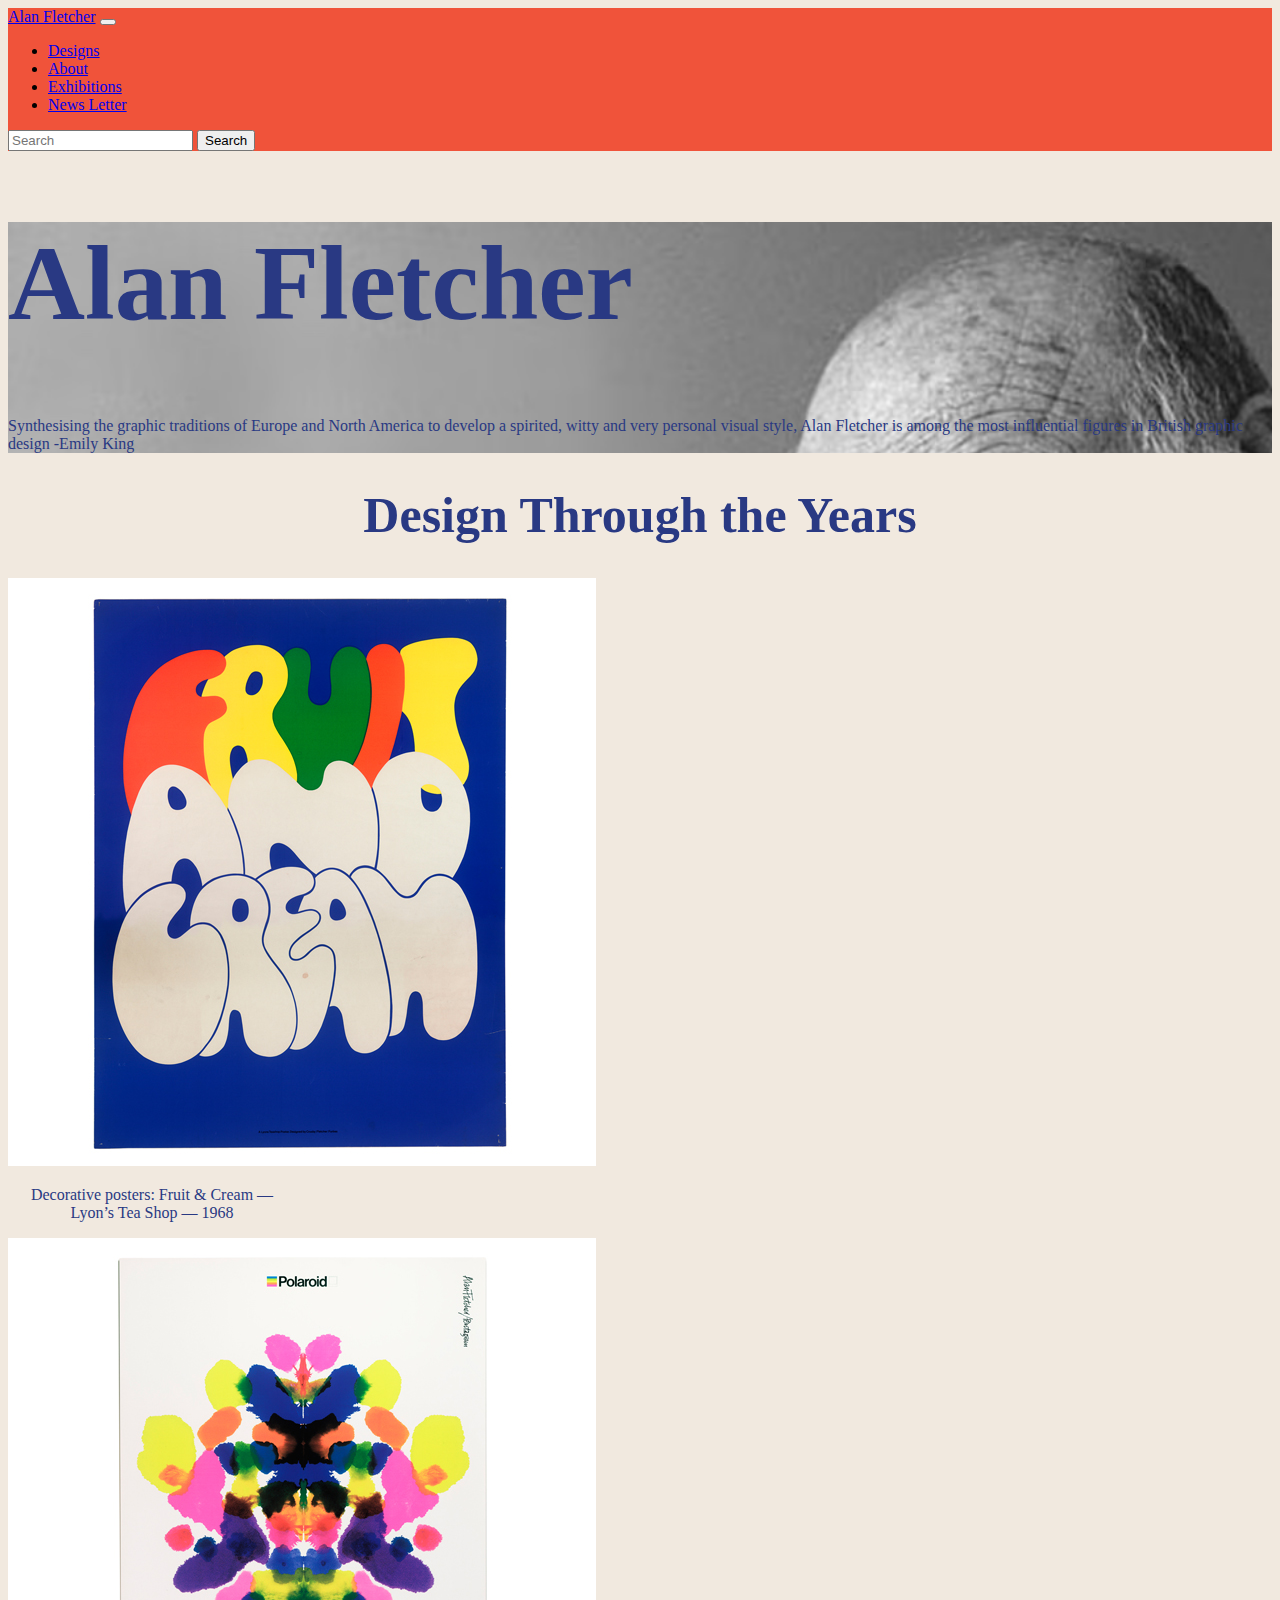
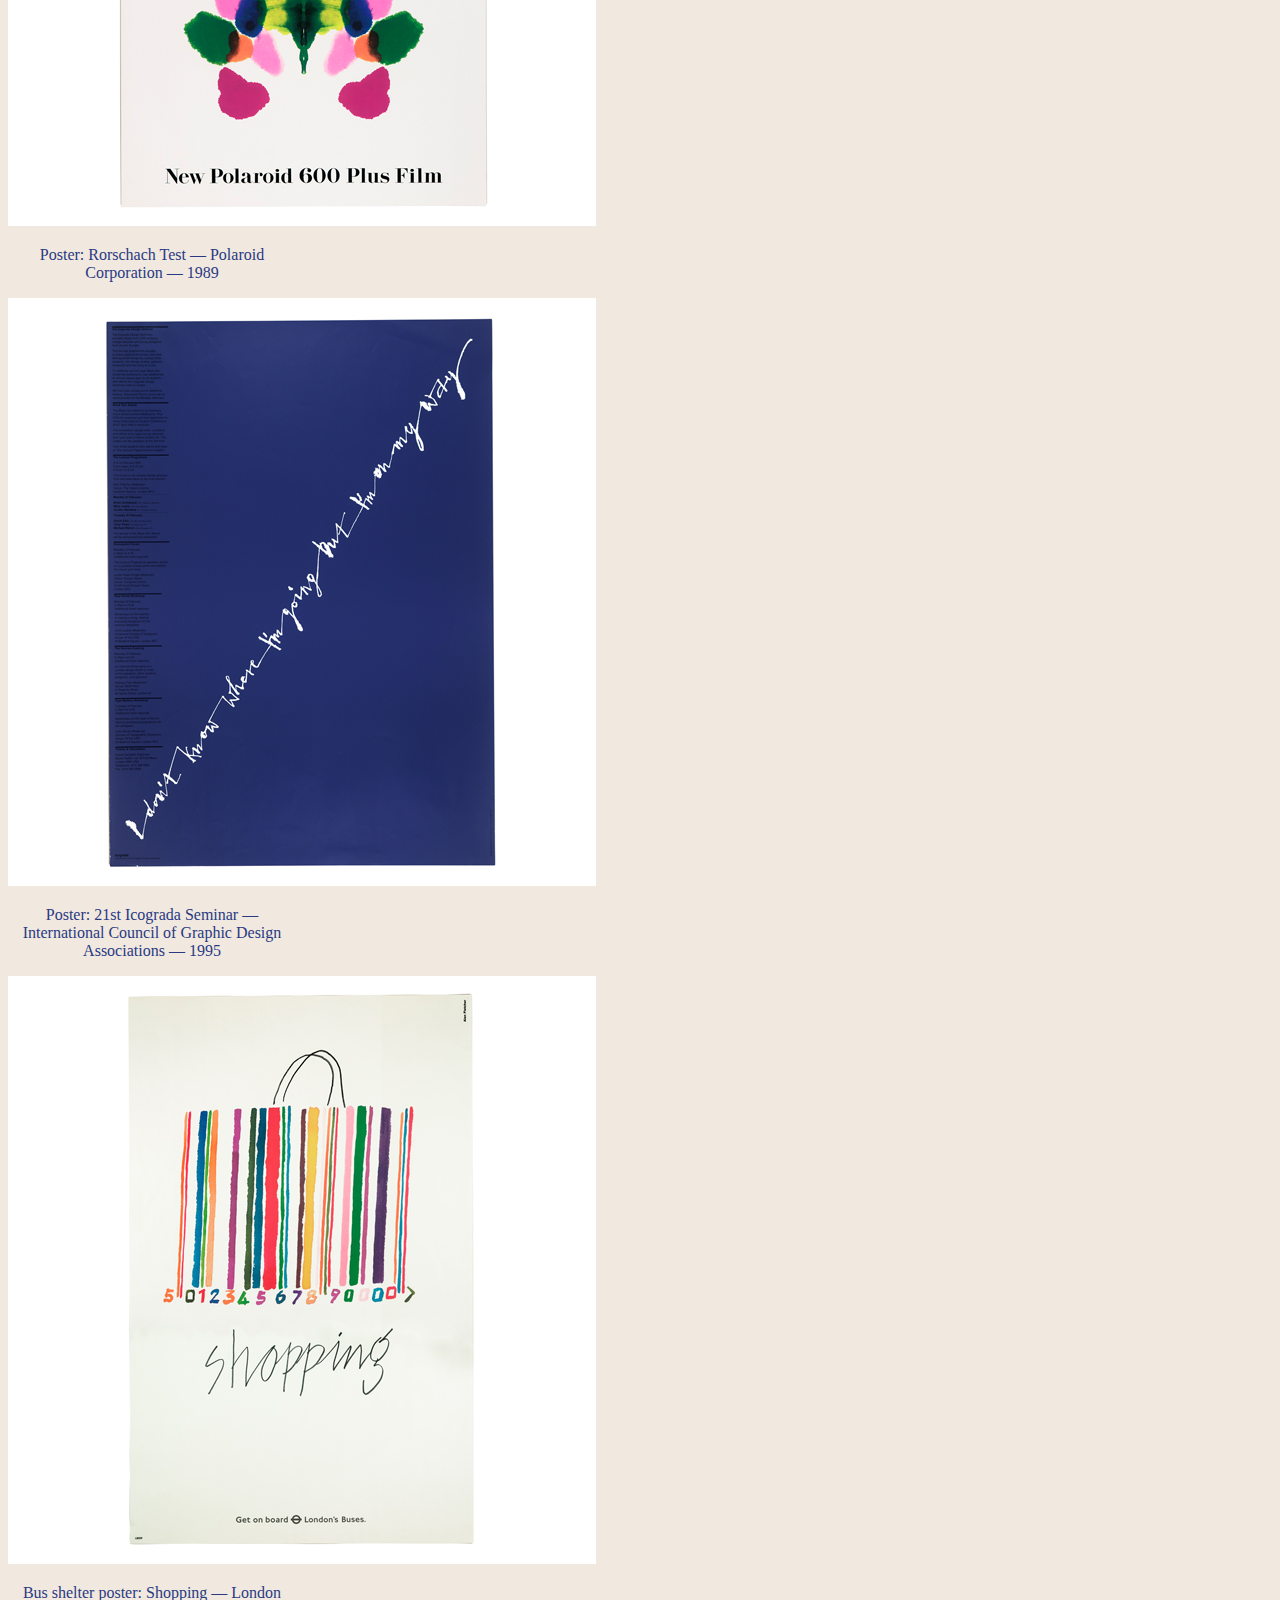
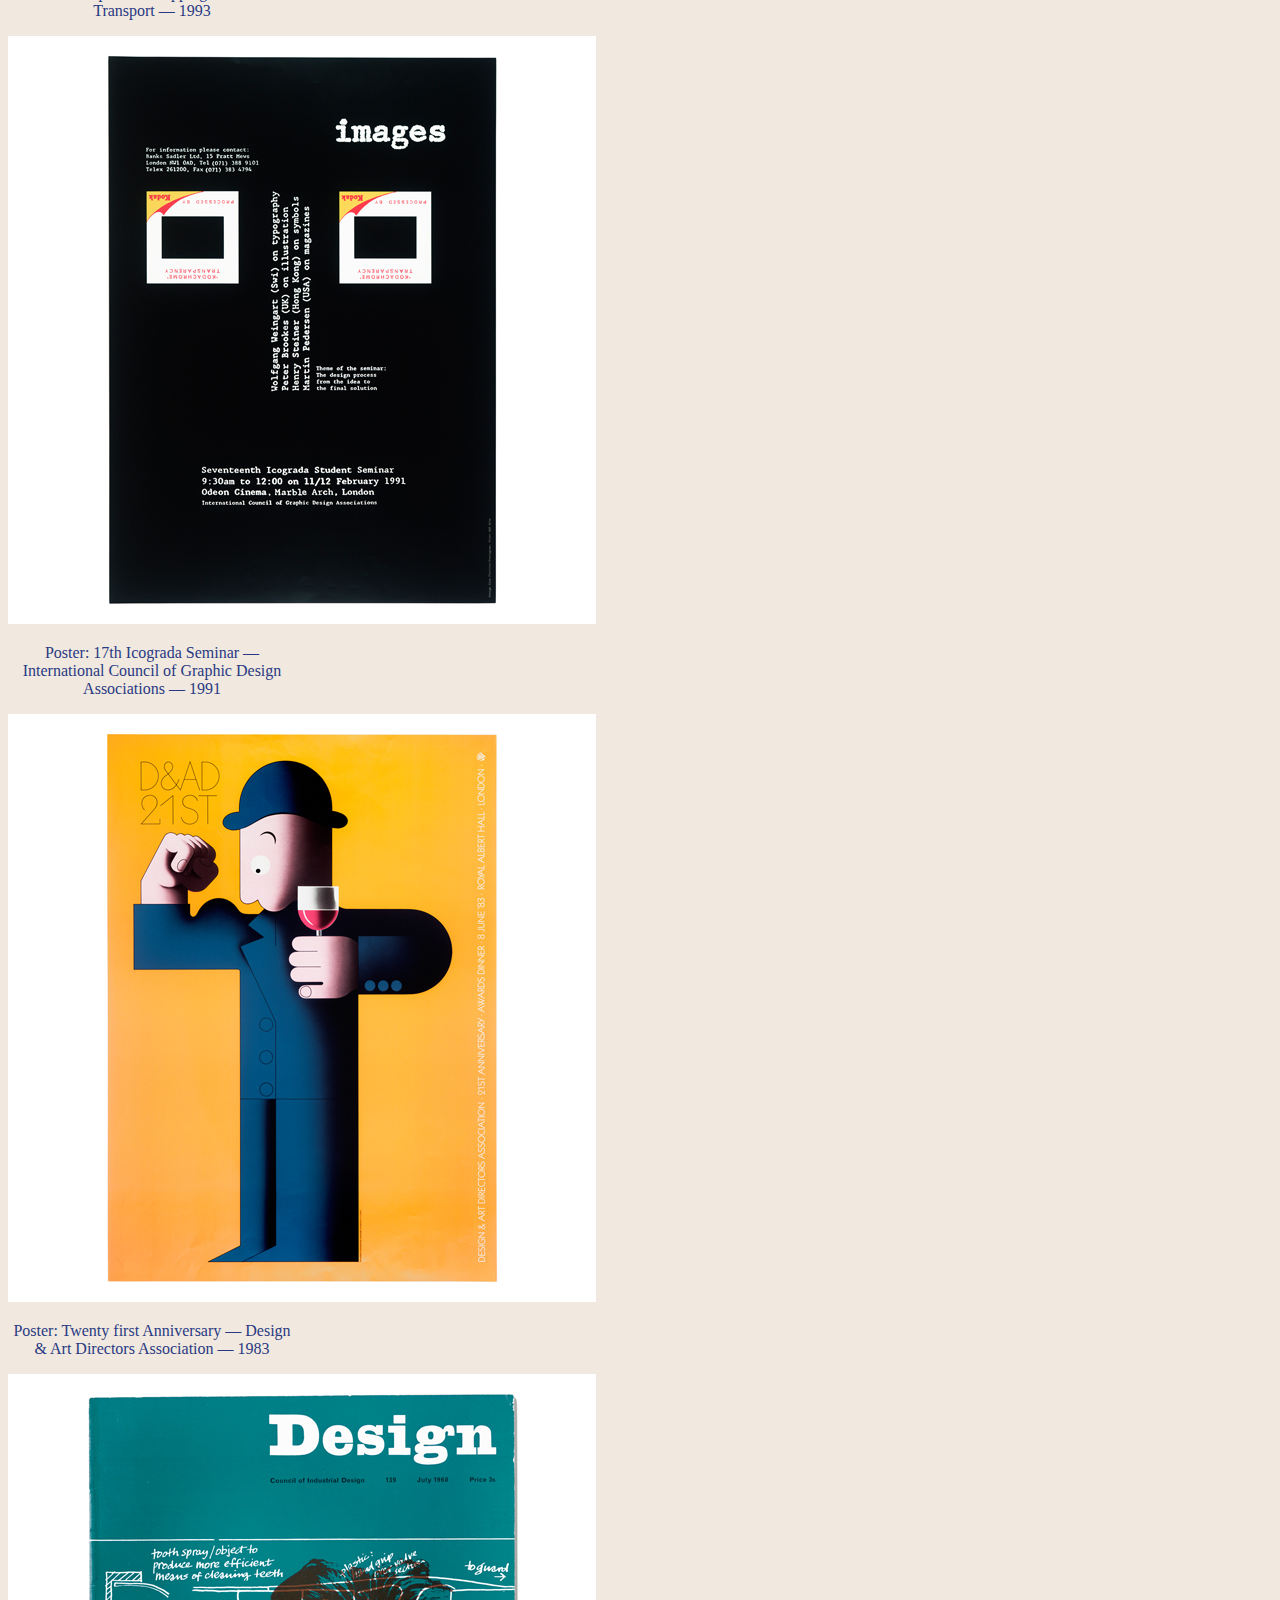
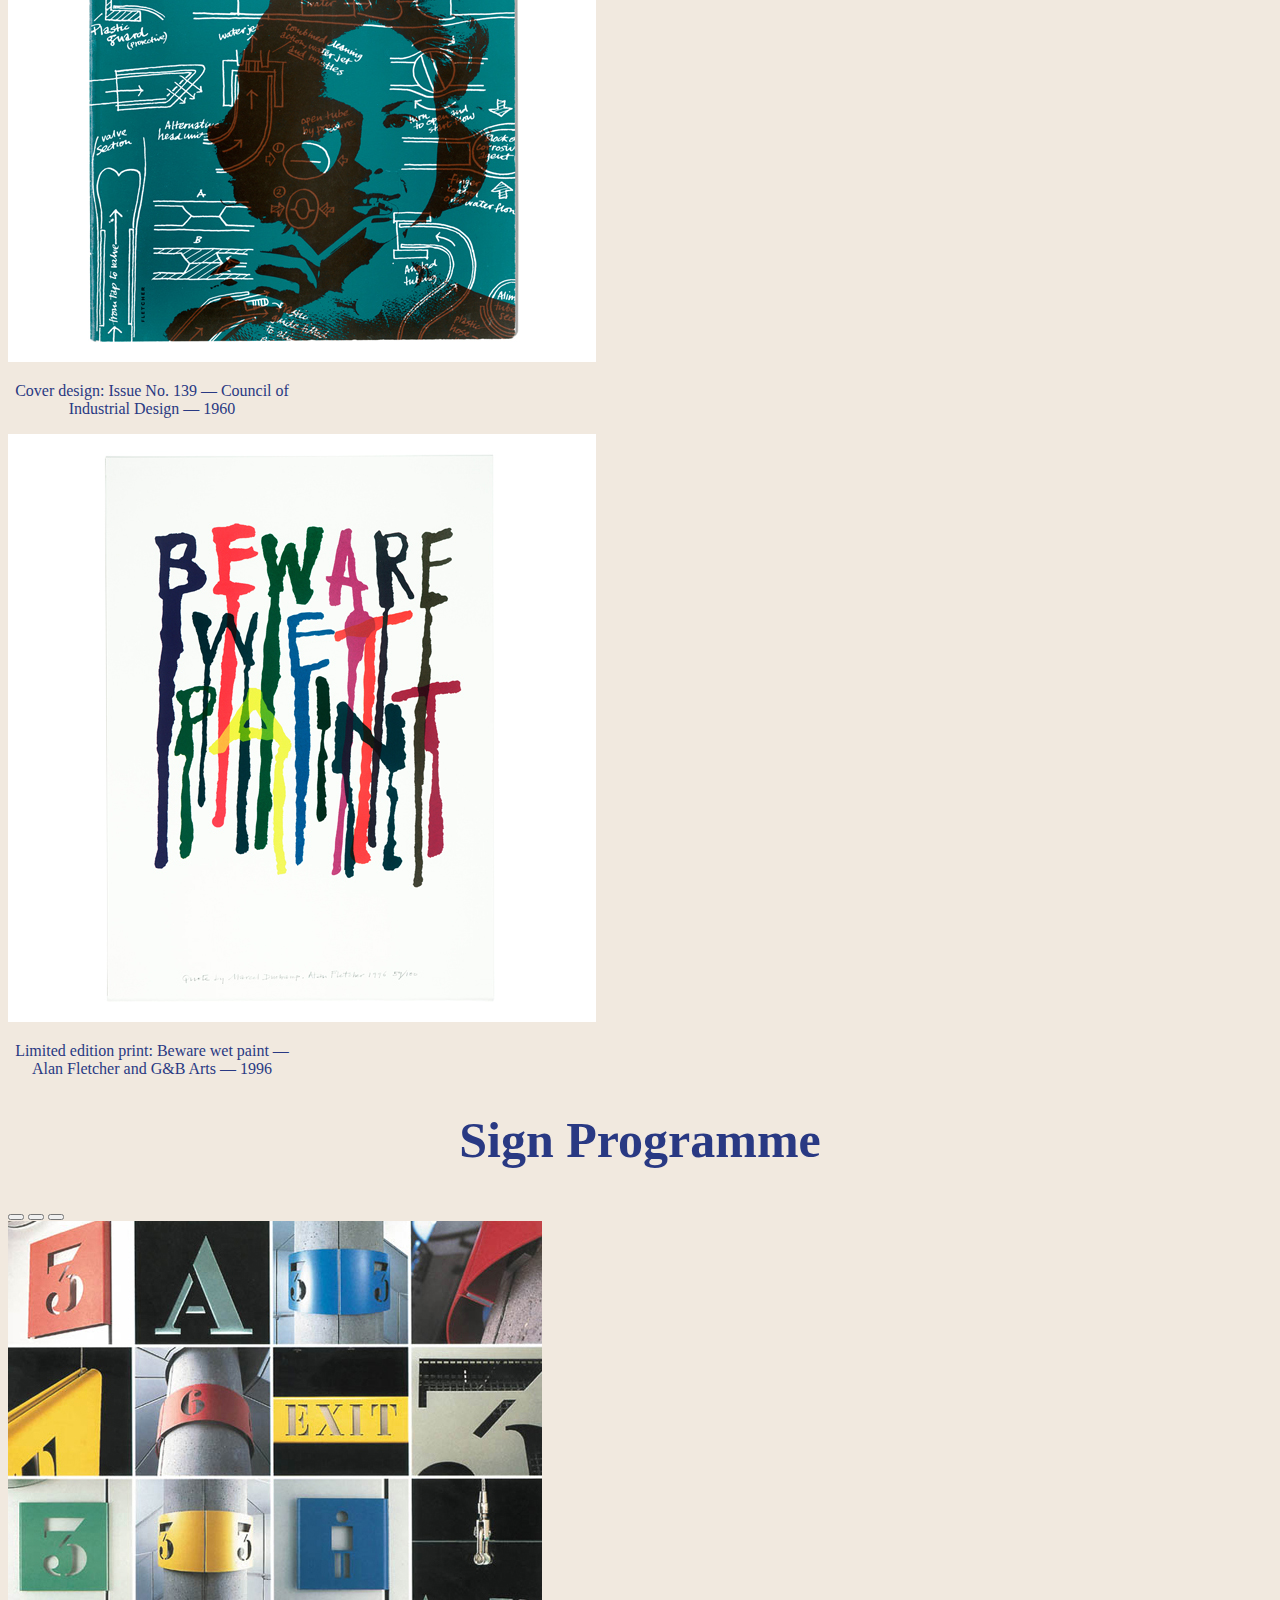
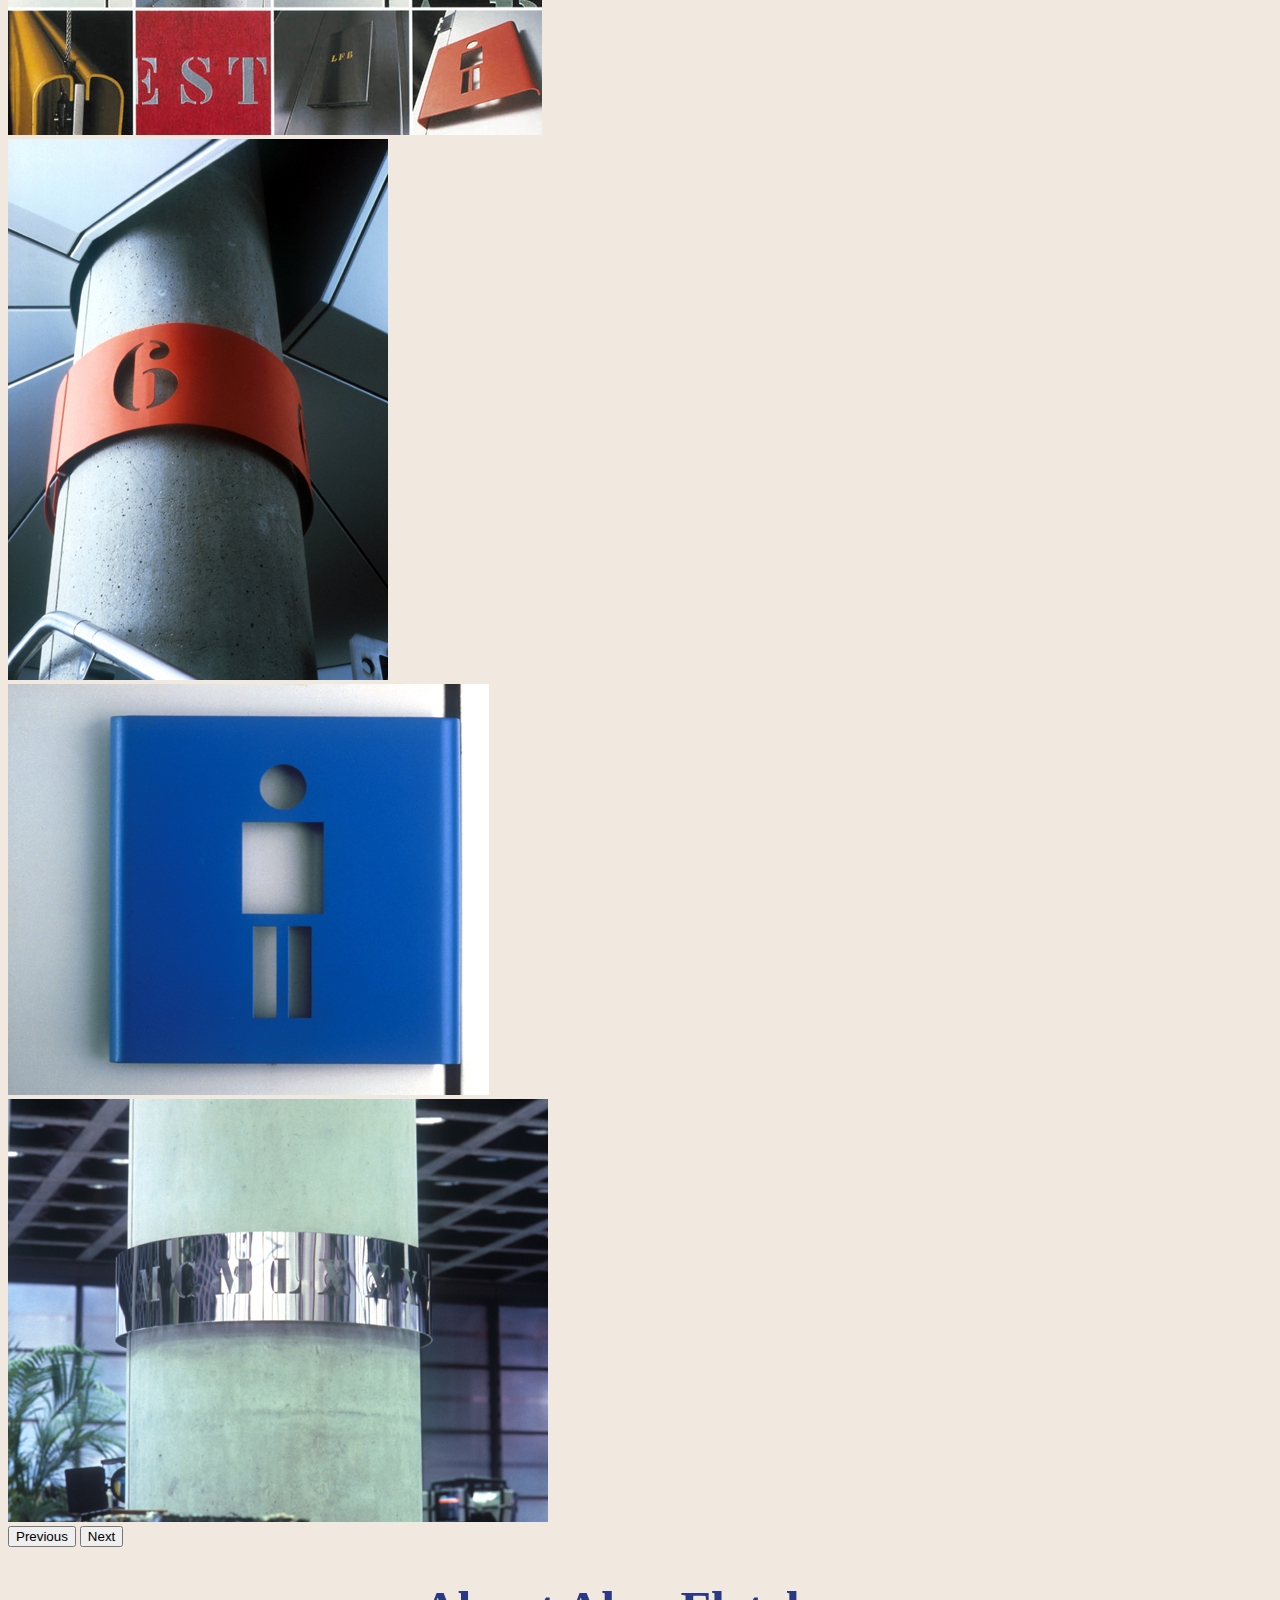
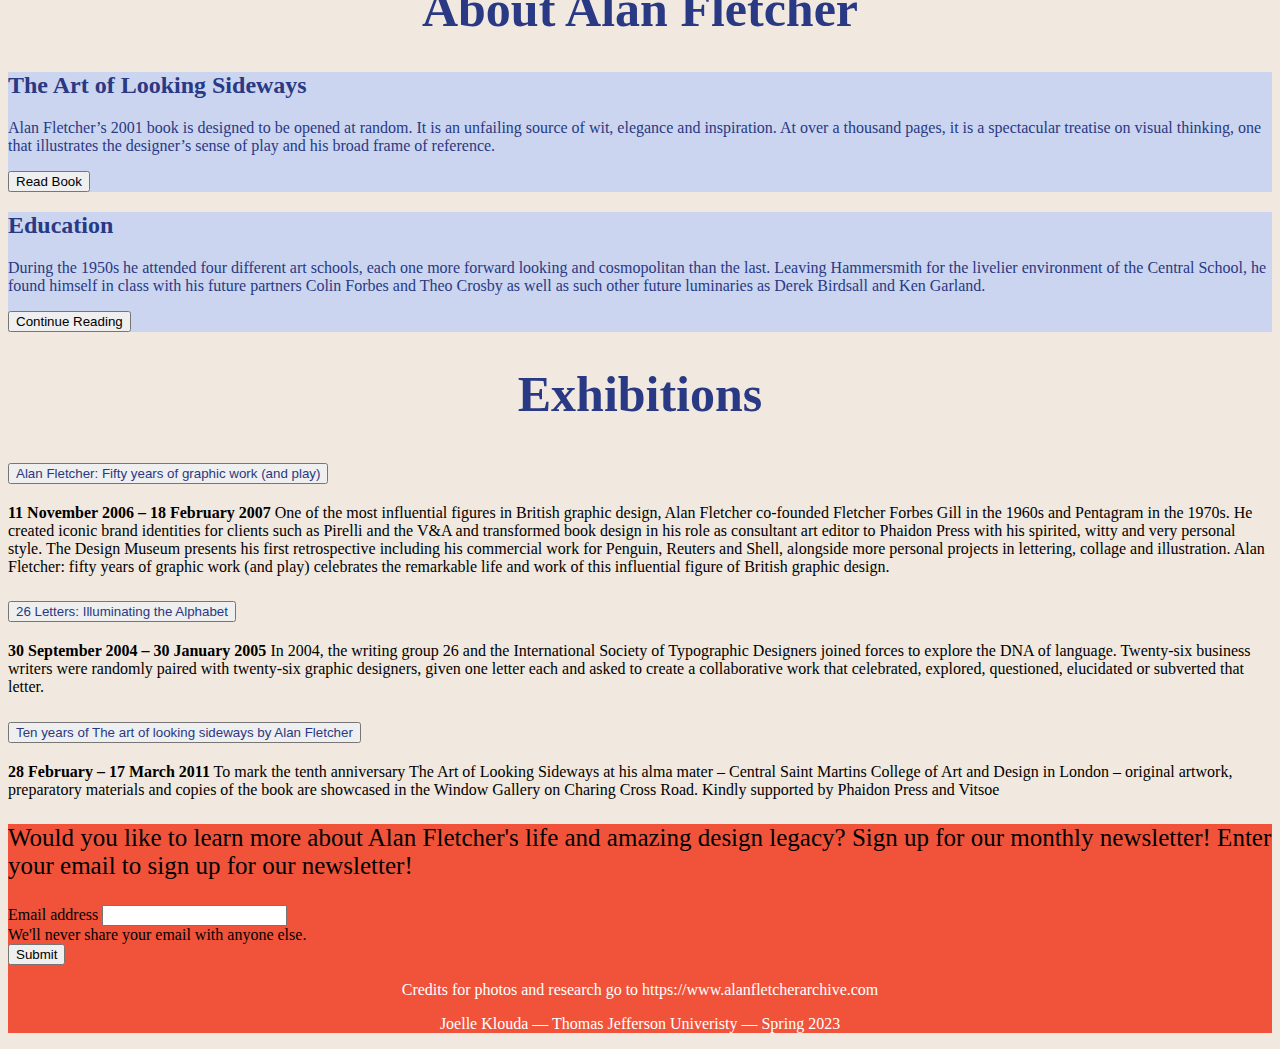
<file: alanfletcher-jklouda/index.html>
<!doctype html>
<html lang="en">
  <head>
    <meta charset="utf-8">
    <meta name="viewport" content="width=device-width, initial-scale=1">
    <title>Historic Designer Website</title>
    <link href="https://cdn.jsdelivr.net/npm/bootstrap@5.2.3/dist/css/bootstrap.min.css" rel="stylesheet" integrity="sha384-rbsA2VBKQhggwzxH7pPCaAqO46MgnOM80zW1RWuH61DGLwZJEdK2Kadq2F9CUG65" crossorigin="anonymous">
      <link href="style.css" type="text/css" rel="stylesheet">
  </head>
    
      <body>
         <nav class="navbar navbar-expand-lg text-light">
  <div class="container-fluid">
    <a class="navbar-brand text-light" href="#">Alan Fletcher</a>
    <button class="navbar-toggler" type="button" data-bs-toggle="collapse" data-bs-target="#navbarSupportedContent" aria-controls="navbarSupportedContent" aria-expanded="false" aria-label="Toggle navigation">
      <span class="navbar-toggler-icon"></span>
    </button>
    <div class="collapse navbar-collapse" id="navbarSupportedContent">
      <ul class="navbar-nav me-auto mb-2 mb-lg-0">
        <li class="nav-item">
          <a class="nav-link active text-light" aria-current="page" href="#design">Designs</a>
        </li>
        <li class="nav-item">
          <a class="nav-link text-light" href="#about">About</a>
        </li>
          <li class="nav-item">
          <a class="nav-link text-light" href="#exh">Exhibitions</a>
        </li>
                  <li class="nav-item">
          <a class="nav-link text-light" href="#footer">News Letter</a>
        </li>

      </ul>
      <form class="d-flex" role="search">
        <input class="form-control me-2" type="search" placeholder="Search" aria-label="Search">
        <button class="btn btn-outline-light" type="submit">Search</button>
      </form>
    </div>
  </div>
</nav>

    
    
          
<main>
  <div class="container py-4">

    <div class="p-5 mb-4 bg-body-tertiary rounded-3 frank">
      <div class="container-fluid py-5">
        <h1 class="dis">Alan Fletcher</h1>
        <p class="txt col-md-8 fs-4">Synthesising the graphic traditions of Europe and North America to develop a spirited, witty and very personal visual style, Alan Fletcher is among the most influential figures in British graphic design
-Emily King
</p>

      </div>
    </div>

      
      
    
      
      
<div class="container py-4">
    <h1 id="design">Design Through the Years</h1>
    <div class="row py-4">
        
    <div class="col">
        <div class="card" style="width: 18rem;">
  <img src="images/fruitandcream.jpg" class="card-img-top img-fluid" alt="Colorful poster reading fruit and cream">
  <div class="card-body">
    <p class="card-text">Decorative posters: Fruit & Cream — Lyon’s Tea Shop —
1968 
      </p>
  </div>
            
            
</div>
        </div>
        
        
        <div class="col">
        <div class="card" style="width: 18rem;">
  <img src="images/polaroid.jpg" class="card-img-top" alt="Colorful inkblot poster advirtising film">
  <div class="card-body">
    <p class="card-text">Poster: Rorschach Test — Polaroid Corporation —
1989

      </p>
  </div>
            
            
</div>
        </div>
        
        
         <div class="col">
        <div class="card" style="width: 18rem;">
  <img src="images/icograda.jpg" class="card-img-top" alt="Blue poster with diagonal white text">
  <div class="card-body">
    <p class="card-text">Poster: 21st Icograda Seminar — International Council of Graphic Design Associations —
1995

      </p>
  </div>
            
            
</div>
        </div>
        
        
        <div class="col">
        <div class="card" style="width: 18rem;">
  <img src="images/shopping.jpg" class="card-img-top" alt="Poster with colorful parker and pen that resembles a shopping bag">
  <div class="card-body">
    <p class="card-text">Bus shelter poster: Shopping — London Transport —
1993

      </p>
  </div>
            
            
</div>
        </div>
        
      </div>
    
    
    
    <div class="row py-4">
        
    <div class="col">
        <div class="card" style="width: 18rem;">
  <img src="images/icongrada2.jpg" class="card-img-top" alt="Poster where text and shapes represent face">
  <div class="card-body">
    <p class="card-text">Poster: 17th Icograda Seminar — International Council of Graphic Design Associations — 1991
      </p>
  </div>
            
            
</div>
        </div>
        
        
        <div class="col">
        <div class="card" style="width: 18rem;">
  <img src="images/designandart.jpg" class="card-img-top" alt="Poster with cartoon man">
  <div class="card-body">
    <p class="card-text">Poster: Twenty first Anniversary — Design & Art Directors Association — 1983

      </p>
  </div>
            
            
</div>
        </div>
        
        
         <div class="col">
        <div class="card" style="width: 18rem;">
  <img src="images/industrial.jpg" class="card-img-top" alt="Cover for industrial design book">
  <div class="card-body">
    <p class="card-text">Cover design: Issue No. 139 — Council of Industrial Design — 1960

      </p>
  </div>
            
            
</div>
        </div>
        
        
        <div class="col">
        <div class="card" style="width: 18rem;">
  <img src="images/wetpaint.jpg" class="card-img-top" alt="Poster reading BEWARE WET PAINT">
  <div class="card-body">
    <p class="card-text">
Limited edition print: Beware wet paint — Alan Fletcher and G&B Arts — 1996


      </p>
  </div>
            
            
</div>
        </div>
        
     
      </div>
      </div>
      
            
      
      
           
      <div class="container width:100px">
          <h1>Sign Programme</h1>
<div id="carouselExampleIndicators" class="carousel slide rounded-4 py-4 py-4">
  <div class="carousel-indicators">
    <button type="button" data-bs-target="#carouselExampleIndicators" data-bs-slide-to="0" class="active" aria-current="true" aria-label="Slide 1"></button>
    <button type="button" data-bs-target="#carouselExampleIndicators" data-bs-slide-to="1" aria-label="Slide 2"></button>
    <button type="button" data-bs-target="#carouselExampleIndicators" data-bs-slide-to="2" aria-label="Slide 3"></button>
  </div>
  <div class="carousel-inner">
    <div class="carousel-item active">
      <img src="images/sign1.jpg" class="d-block w-100 img-fluid" alt="collage of street number signs">
    </div>
    <div class="carousel-item">
      <img src="images/sign6.jpg" class="d-block w-100 img-fluid" alt="number 6 stencil sign">
    </div>
    <div class="carousel-item">
      <img src="images/signman.jpg" class="d-block w-100 img-fluid" alt="blue stencil man bathroom sign">
    </div>
      <div class="carousel-item">
      <img src="images/signmetal.jpg" class="d-block w-100 img-fluid" alt="metal stencil street sign">
    </div>
  </div>
  <button class="carousel-control-prev" type="button" data-bs-target="#carouselExampleIndicators" data-bs-slide="prev">
    <span class="carousel-control-prev-icon" aria-hidden="true"></span>
    <span class="visually-hidden">Previous</span>
  </button>
  <button class="carousel-control-next" type="button" data-bs-target="#carouselExampleIndicators" data-bs-slide="next">
    <span class="carousel-control-next-icon" aria-hidden="true"></span>
    <span class="visually-hidden">Next</span>
  </button>
</div>
      </div> 
      
      
      
      
    <div class="row align-items-md-stretch py-4">
        <h1 id="about">About Alan Fletcher</h1>
      <div class="col-md-6 py-4">
        <div class="block1 h-100 p-5 rounded-4">
          <h2>The Art of Looking Sideways</h2>
          <p class="tx"> Alan Fletcher’s 2001 book is designed to be opened at random. It is an unfailing source of wit, elegance and inspiration. At over a thousand pages, it is a spectacular treatise on visual thinking, one that illustrates the designer’s sense of play and his broad frame of reference. </p>
          <button class="btn btn-outline-dark" type="button">Read Book</button>
        </div>
      </div>
      <div class="col-md-6 py-4">
        <div class="block2 h-100 p-5 rounded-4">
          <h2>Education</h2>
          <p class="tx">During the 1950s he attended four different art schools, each one more forward looking and cosmopolitan than the last. Leaving Hammersmith for the livelier environment of the Central School, he found himself in class with his future partners Colin Forbes and Theo Crosby as well as such other future luminaries as Derek Birdsall and Ken Garland.</p>
          <button class="btn btn-outline-dark" type="button">Continue Reading</button>
        </div>
      </div>
    </div>
      
    
<div class="container py-4 " id="exh">
    <h1 >Exhibitions</h1>
<div class="accordion" id="accordionExample">
  <div class="accordion-item">
    <h2 class="accordion-header">
      <button class="accordion-button" type="button" data-bs-toggle="collapse" data-bs-target="#collapseOne" aria-expanded="true" aria-controls="collapseOne">
        Alan Fletcher: Fifty years of graphic work (and play)
      </button>
    </h2>
    <div id="collapseOne" class="accordion-collapse collapse show" data-bs-parent="#accordionExample">
      <div class="accordion-body">
        <strong>11 November 2006 – 18 February 2007</strong> One of the most influential figures in British graphic design, Alan Fletcher co-founded Fletcher Forbes Gill in the 1960s and Pentagram in the 1970s. He created iconic brand identities for clients such as Pirelli and the V&A and transformed book design in his role as consultant art editor to Phaidon Press with his spirited, witty and very personal style.
The Design Museum presents his first retrospective including his commercial work for Penguin, Reuters and Shell, alongside more personal projects in lettering, collage and illustration. Alan Fletcher: fifty years of graphic work (and play) celebrates the remarkable life and work of this influential figure of British graphic design.
      </div>
    </div>
  </div>
  <div class="accordion-item">
    <h2 class="accordion-header">
      <button class="accordion-button collapsed" type="button" data-bs-toggle="collapse" data-bs-target="#collapseTwo" aria-expanded="false" aria-controls="collapseTwo">
        26 Letters: Illuminating the Alphabet
      </button>
    </h2>
    <div id="collapseTwo" class="accordion-collapse collapse" data-bs-parent="#accordionExample">
      <div class="accordion-body">
        <strong>30 September 2004 – 30 January 2005</strong> In 2004, the writing group 26 and the International Society of Typographic Designers joined forces to explore the DNA of language. Twenty-six business writers were randomly paired with twenty-six graphic designers, given one letter each and asked to create a collaborative work that celebrated, explored, questioned, elucidated or subverted that letter.
      </div>
    </div>
  </div>
  <div class="accordion-item">
    <h2 class="accordion-header">
      <button class="accordion-button collapsed" type="button" data-bs-toggle="collapse" data-bs-target="#collapseThree" aria-expanded="false" aria-controls="collapseThree">
        Ten years of The art of looking sideways by Alan Fletcher
      </button>
    </h2>
    <div id="collapseThree" class="accordion-collapse collapse" data-bs-parent="#accordionExample">
      <div class="accordion-body">
        <strong>28 February – 17 March 2011</strong> To mark the tenth anniversary The Art of Looking Sideways at his alma mater – Central Saint Martins College of Art and Design in London – original artwork, preparatory materials and copies of the book are showcased in the Window Gallery on Charing Cross Road.
Kindly supported by Phaidon Press and Vitsoe
      </div>
    </div>
  </div>
</div>
      
      
      </div>
      
      
      
    </div>
    
</main>


    <footer>
        
    <div class="container py-4" id="footer">
    <div class="row">
        
        <div class="col text-light">
            <p class="foot">Would you like to learn more about Alan Fletcher's life and amazing design legacy? Sign up for our monthly newsletter! Enter your email to sign up for our newsletter!</p>
        
        </div>
        <div class="col">
            <form>
  <div class="mb-3">
    <label for="exampleInputEmail1" class="form-label text-light">Email address</label>
    <input type="email" class="form-control" id="exampleInputEmail1" aria-describedby="emailHelp">
    <div id="emailHelp" class="form-text text-light">We'll never share your email with anyone else.</div>
  </div>
  <button type="submit" class="btn btn-primary">Submit</button>
</form>
        
        </div>
        </div>
    </div>
        
        <div class=" credit container">
            <div class="row">
            <p>Credits for photos and research go to https://www.alanfletcherarchive.com</p>
                <p>Joelle Klouda — Thomas Jefferson Univeristy — Spring 2023</p>
            
            </div>
        
        
        </div>
    
    
    </footer>
          <script src="https://cdn.jsdelivr.net/npm/@popperjs/core@2.11.7/dist/umd/popper.min.js" integrity="sha384-zYPOMqeu1DAVkHiLqWBUTcbYfZ8osu1Nd6Z89ify25QV9guujx43ITvfi12/QExE" crossorigin="anonymous"></script>
    <script src="https://cdn.jsdelivr.net/npm/bootstrap@5.3.0-alpha3/dist/js/bootstrap.bundle.min.js" integrity="sha384-ENjdO4Dr2bkBIFxQpeoTz1HIcje39Wm4jDKdf19U8gI4ddQ3GYNS7NTKfAdVQSZe" crossorigin="anonymous" >
          </script>
          </body>
</html>
</file>
<file: alanfletcher-jklouda/style.css>
.frank{
    background-image:url(images/alan1.jpeg);
background-size:cover;
    background-repeat: no-repeat;
}

h1{
    color: #293983;
    text-align: center;
    font-size: 50px;
    
}

.txt{
    color: #293983;
}

body{
    background-color: #F1E9DF;
    
}

head{
    background-color: mintcream;
}

footer{
    background-color: #F0533A;
}

.foot{
    font-size: 25px;
}


.block1{
    background-color: #CBD5EF;
    
}

.block2{
    background-color: #CBD5EF;
}

.navbar{
    background-color: #F0533A;
}

.card-text{
   color: #293983;
    text-align: center;
}


img.fluid{
    
}

h2{
    color: #293983;
}

.tx{
    color:#293983;
}

.btn{
    
}


.dis{
    font-size: 80pt;
    text-align: left;
    
}

.accordion-button{
    color: #293983;
    
}

.credit{
    color:white;
    text-align: center;
    
}
</file>
